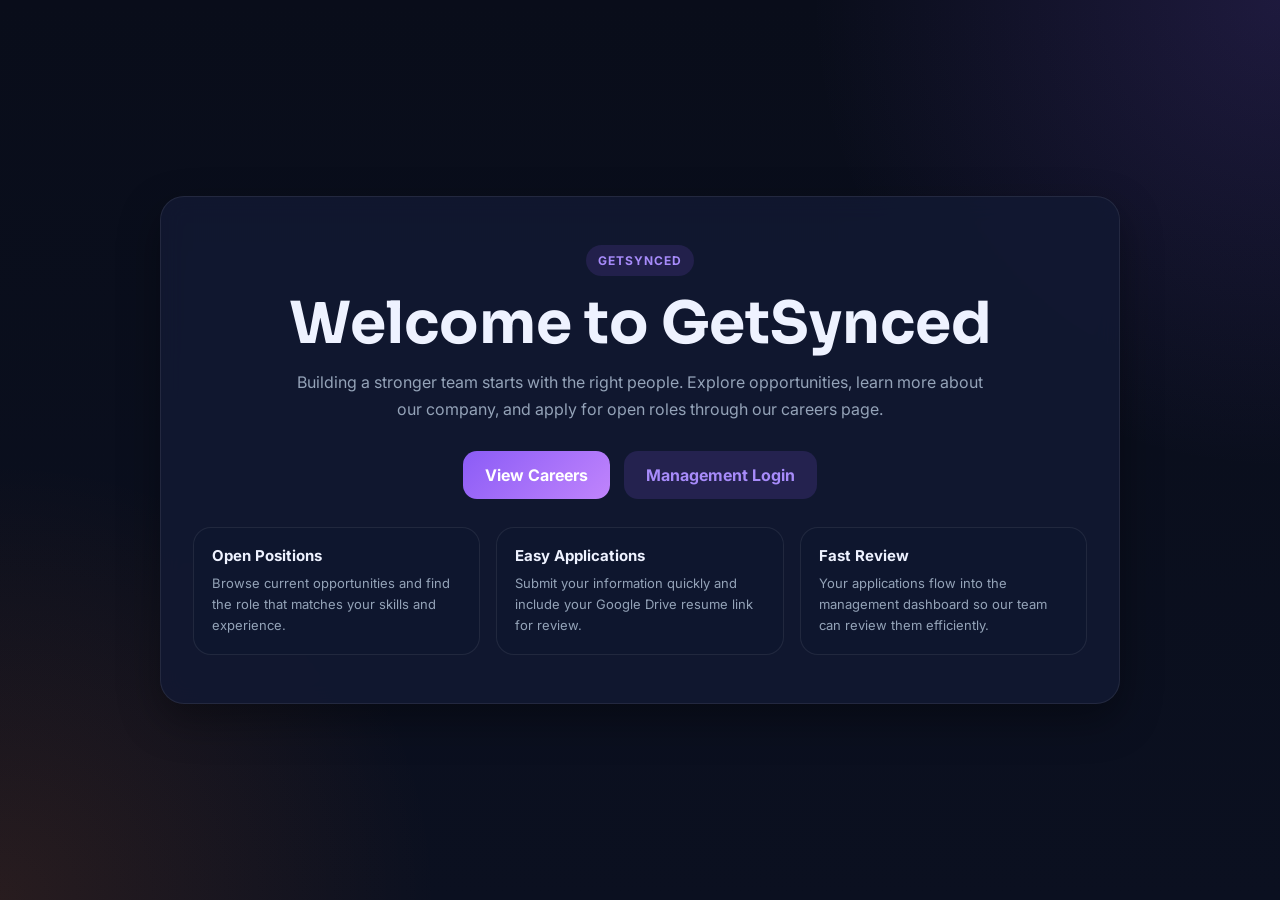
<file: landing.html>
<!DOCTYPE html>
<html lang="en">
<head>
  <meta charset="UTF-8" />
  <meta name="viewport" content="width=device-width, initial-scale=1.0" />
  <title>The P Company</title>
  <link rel="preconnect" href="https://fonts.googleapis.com">
  <link rel="preconnect" href="https://fonts.gstatic.com" crossorigin>
  <link href="https://fonts.googleapis.com/css2?family=Inter:wght@400;500;600;700&family=Sora:wght@600;700&display=swap" rel="stylesheet">
  <style>
    :root{
      --bg:#0b1020; --panel:#121933; --navy:#0f1730; --border:rgba(255,255,255,.08);
      --text-primary:#eef2ff; --text-secondary:#c7d2fe; --text-muted:#94a3b8;
      --brand-purple:#8b5cf6; --ring-violet:#c084fc; --brand-amber:#f59e0b;
      --brand-orange:#f97316; --accent-light:#a78bfa; --accent-dim:rgba(139,92,246,.16);
    }
    *{box-sizing:border-box}
    body{
      margin:0;
      min-height:100vh;
      font-family:Inter,system-ui,sans-serif;
      background:
        radial-gradient(circle at top right, rgba(139,92,246,.16), transparent 30%),
        radial-gradient(circle at bottom left, rgba(249,115,22,.12), transparent 28%),
        linear-gradient(180deg,#090d1a,#0b1020);
      color:var(--text-primary);
      display:flex;
      align-items:center;
      justify-content:center;
      padding:24px;
    }
    .hero{
      width:100%;
      max-width:960px;
      background:rgba(18,25,51,.86);
      border:1px solid var(--border);
      border-radius:24px;
      padding:48px 32px;
      box-shadow:0 16px 40px rgba(0,0,0,.35);
      backdrop-filter:blur(12px);
      text-align:center;
    }
    .eyebrow{
      display:inline-block;
      padding:8px 12px;
      border-radius:999px;
      background:rgba(139,92,246,.14);
      color:var(--accent-light);
      font-size:12px;
      font-weight:700;
      letter-spacing:.08em;
      text-transform:uppercase;
      margin-bottom:18px;
    }
    h1{
      margin:0 0 14px;
      font-family:Sora,sans-serif;
      font-size:clamp(34px,6vw,58px);
      line-height:1.05;
    }
    p{
      max-width:700px;
      margin:0 auto 28px;
      color:var(--text-muted);
      font-size:16px;
      line-height:1.7;
    }
    .actions{
      display:flex;
      gap:14px;
      justify-content:center;
      flex-wrap:wrap;
      margin-bottom:28px;
    }
    .btn{
      display:inline-flex;
      align-items:center;
      justify-content:center;
      text-decoration:none;
      border:none;
      border-radius:14px;
      padding:14px 22px;
      font-weight:700;
      cursor:pointer;
      transition:.2s ease;
    }
    .btn-primary{
      background:linear-gradient(135deg,var(--brand-purple),var(--ring-violet));
      color:#fff;
    }
    .btn-secondary{
      background:var(--accent-dim);
      color:var(--accent-light);
    }
    .btn:hover{transform:translateY(-1px)}
    .features{
      display:grid;
      grid-template-columns:repeat(3,1fr);
      gap:16px;
      margin-top:18px;
      text-align:left;
    }
    .feature{
      background:rgba(15,23,48,.7);
      border:1px solid var(--border);
      border-radius:18px;
      padding:18px;
    }
    .feature h3{
      margin:0 0 8px;
      font-size:15px;
    }
    .feature p{
      margin:0;
      font-size:13px;
      line-height:1.6;
      color:var(--text-muted);
    }
    @media (max-width: 780px){
      .hero{padding:34px 20px}
      .features{grid-template-columns:1fr}
    }
  </style>
</head>
<body>
  <section class="hero">
    <div class="eyebrow">GetSynced</div>
    <h1>Welcome to GetSynced</h1>
    <p>
      Building a stronger team starts with the right people. Explore opportunities,
      learn more about our company, and apply for open roles through our careers page.
    </p>

    <div class="actions">
      <a href="careers.html" class="btn btn-primary">View Careers</a>
      <a href="login.html" class="btn btn-secondary">Management Login</a>
    </div>

    <div class="features">
      <div class="feature">
        <h3>Open Positions</h3>
        <p>Browse current opportunities and find the role that matches your skills and experience.</p>
      </div>
      <div class="feature">
        <h3>Easy Applications</h3>
        <p>Submit your information quickly and include your Google Drive resume link for review.</p>
      </div>
      <div class="feature">
        <h3>Fast Review</h3>
        <p>Your applications flow into the management dashboard so our team can review them efficiently.</p>
      </div>
    </div>
  </section>
</body>
</html>
</file>
